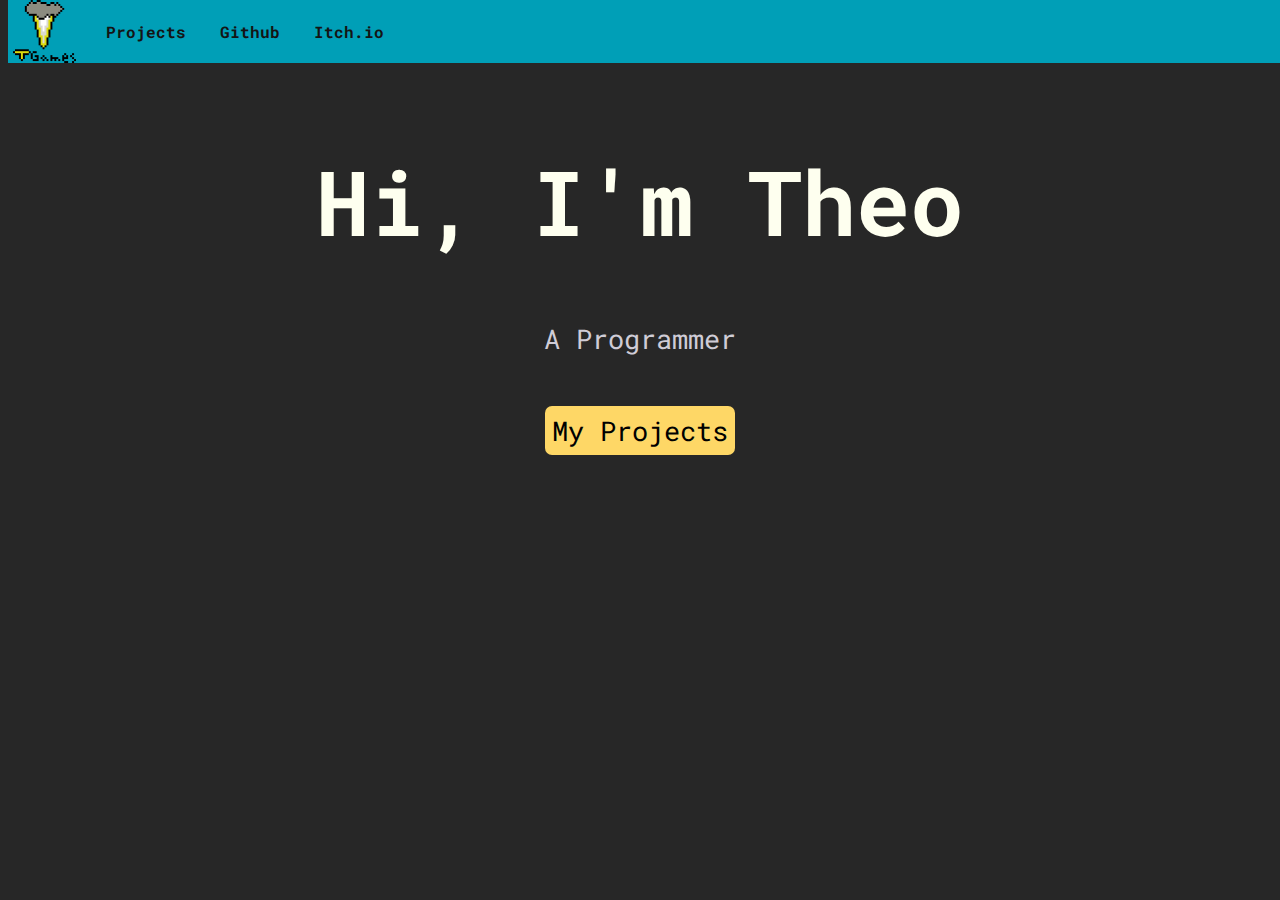
<file: index.html>
<!DOCTYPE html>
<html>
    <head>
        <meta charset="UTF-8">
        <meta name="description" content="Theo's personal website">
        <meta name="author" content="Theo Kozak">
        <title>Tgames19 (Slicetext)</title>
        <link rel="stylesheet" href="style.css">
        <link rel="preconnect" href="https://fonts.googleapis.com">
        <link rel="preconnect" href="https://fonts.gstatic.com" crossorigin>
        <link href="https://fonts.googleapis.com/css2?family=Roboto+Mono:wght@300&display=swap" rel="stylesheet">
        <link rel="icon" type="image/x-icon" href="icon.png">
    </head>
    <body>
        <div id="navbar">
            <nav>
                <a id="logo" href="./index.html" target="_self" rel="noopener noreferrer">
                    <img id="logo" src="icon.png" alt="logo">
                </a>
                <a id="navlink" href="./projects.html" target="_self" rel="noopener noreferrer">Projects</a>
                <a id="navlink" href="https://github.com/slicetext" target="_self" rel="noopener noreferrer">Github</a>
                <a id="navlink" href="https://tgames19.itch.io" target="_self" rel="noopener noreferrer">Itch.io</a>
            </nav>
        </div>
        <div id="center" class="intro">
            <br>
            <h1>Hi, I'm Theo</h1>
            <p>A Programmer</p>
            <a id="button" href="./projects.html">My Projects</a>
        </div>
		<br>
    </body>
</html>
</file>
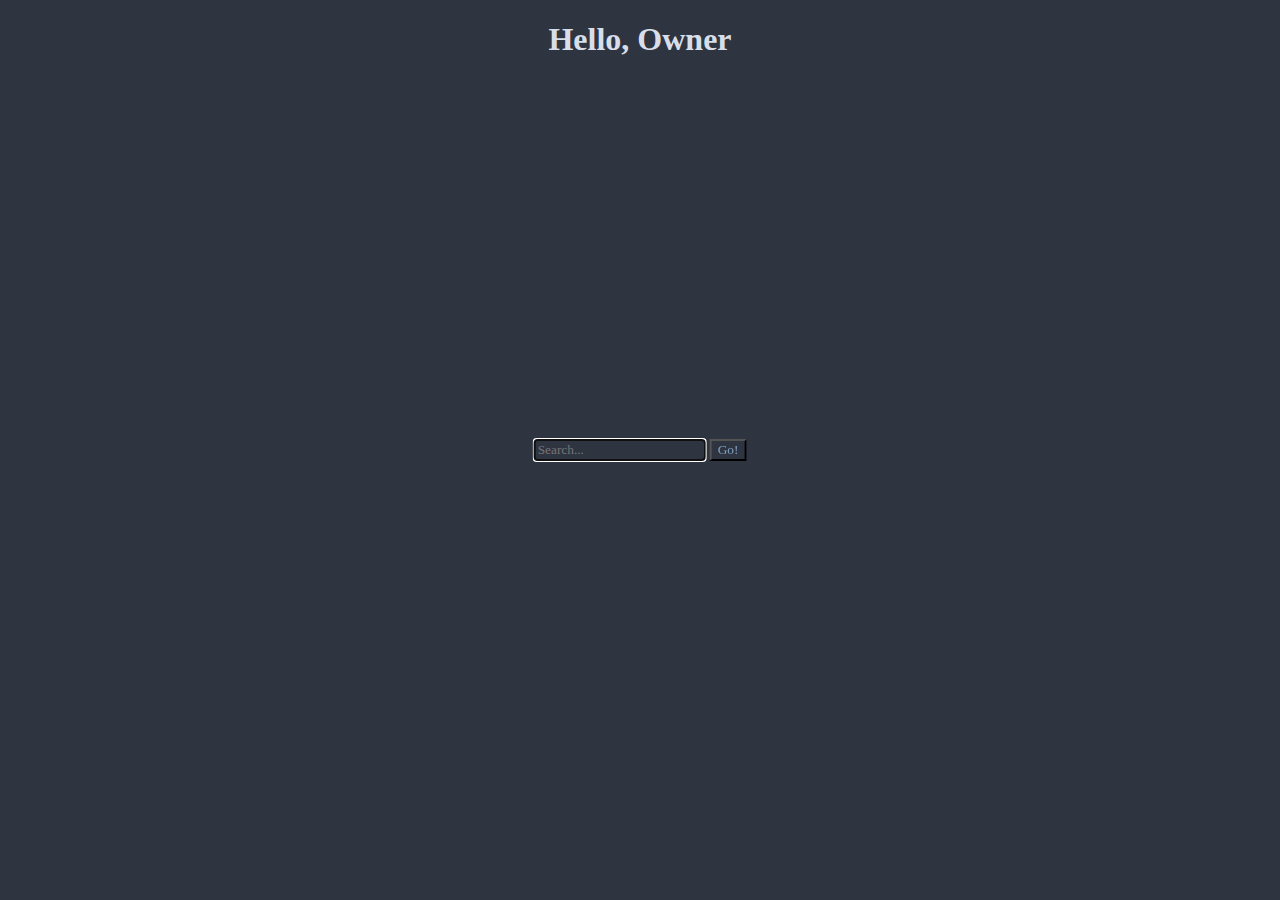
<file: homepage/index.html>
<!DOCTYPE html>
<html>
    <head>
        <title>Home</title>
        <link rel="stylesheet" href="./style.css">
        </style>
    </head>
    <body>
        <div id="tcenter">
            <h1>Hello, Owner</h1>
            <div id="center">
                <form action="https://ecosia.org/search" target="_blank" method="get">
                    <input type="text" id="search" name="q" placeholder="Search...">
                    <input type="submit" value="Go!">
                </form>
            </div>
        </div>
        <script>
            window.onload = function() {
                document.getElementById("search").focus();
            }
        </script>
    </body>
</html>
</file>
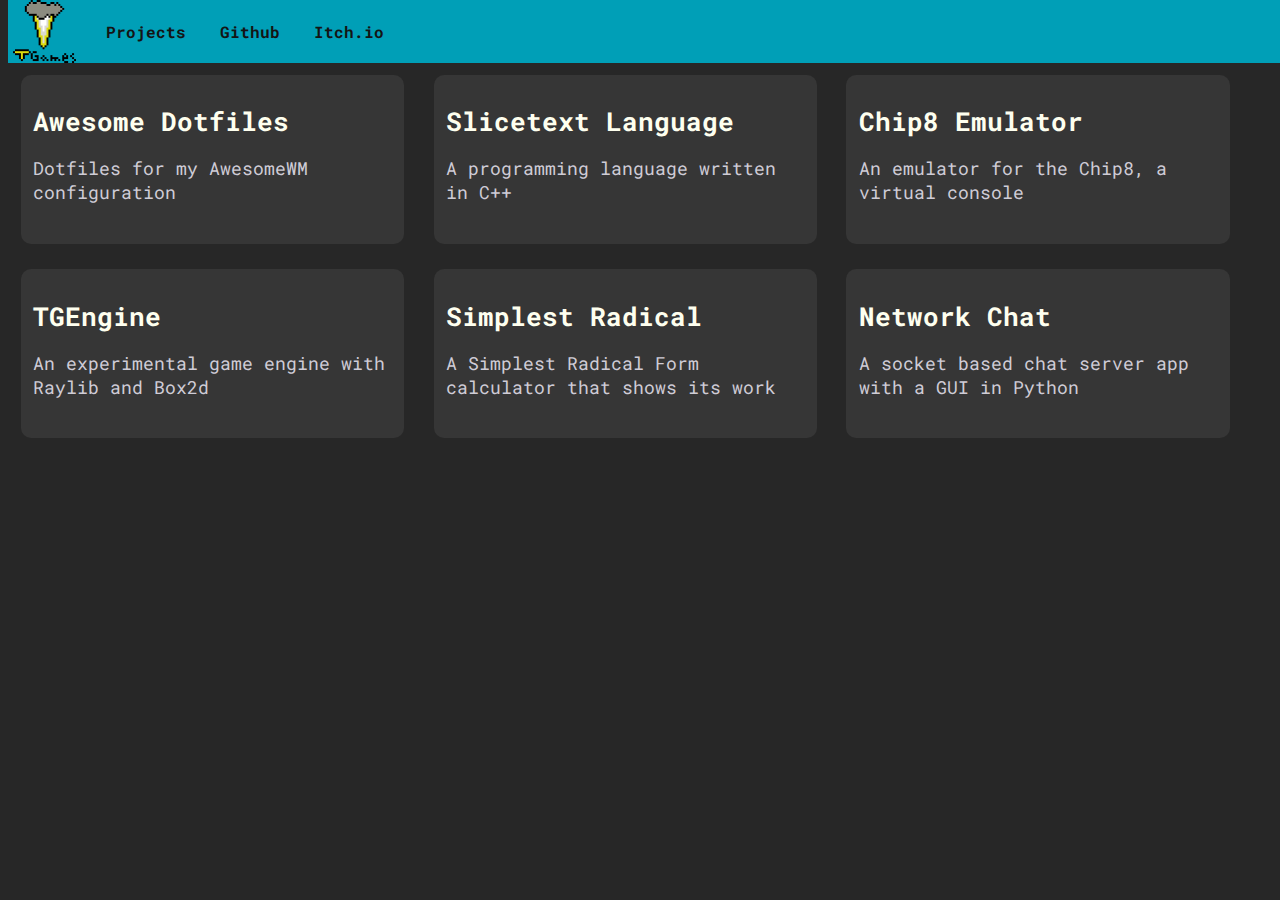
<file: projects.html>
<!DOCTYPE html>
<html>
    <head>
        <title>Tgames19 (Slicetext)</title>
        <link rel="stylesheet" href="style.css">
        <link rel="preconnect" href="https://fonts.googleapis.com">
        <link rel="preconnect" href="https://fonts.gstatic.com" crossorigin>
        <link href="https://fonts.googleapis.com/css2?family=Roboto+Mono:wght@300&display=swap" rel="stylesheet">
        <link rel="icon" type="image/x-icon" href="icon.png">
    </head>
    <body>
        <div id="navbar">
            <nav>
                <a id="logo" href="./index.html" target="_self" rel="noopener noreferrer">
                    <img id="logo" src="icon.png" alt="logo">
                </a>
                <a id="navlink" href="./projects.html" target="_self" rel="noopener noreferrer">Projects</a>
                <a id="navlink" href="https://github.com/slicetext" target="_self" rel="noopener noreferrer">Github</a>
                <a id="navlink" href="https://tgames19.itch.io" target="_self" rel="noopener noreferrer">Itch.io</a>
            </nav>
        </div>
        <br>
        <br>
        <br>
        <div id="project">
            <a href="https://github.com/slicetext/awm_dots" id="proj-title-link">
                <h1 id="proj-title">Awesome Dotfiles</h1>
            </a>
            <p id="proj-desc">Dotfiles for my AwesomeWM configuration</p>
        </div>
        <div id="project">
            <a href="https://github.com/slicetext/slicetext_lang" id="proj-title-link">
                <h1 id="proj-title">Slicetext Language</h1>
            </a>
            <p id="proj-desc">A programming language written in C++</p>
        </div>
        <div id="project">
            <a href="https://github.com/slicetext/chip8" id="proj-title-link">
                <h1 id="proj-title">Chip8 Emulator</h1>
            </a>
            <p id="proj-desc">An emulator for the Chip8, a virtual console</p>
        </div>
        <div id="project">
            <a href="https://github.com/slicetext/TGEngine" id="proj-title-link">
                <h1 id="proj-title">TGEngine</h1>
            </a>
            <p id="proj-desc">An experimental game engine with Raylib and Box2d</p>
        </div>
        <div id="project">
            <a href="https://github.com/slicetext/simplest_radical" id="proj-title-link">
                <h1 id="proj-title">Simplest Radical</h1>
            </a>
            <p id="proj-desc">A Simplest Radical Form calculator that shows its work</p>
        </div>
        <div id="project">
            <a href="https://github.com/slicetext/network_chat" id="proj-title-link">
                <h1 id="proj-title">Network Chat</h1>
            </a>
            <p id="proj-desc">A socket based chat server app with a GUI in Python</p>
        </div>
    </body>
</html>
</file>
<file: style.css>
:root {
    --hl1-normal: #FED766;
    --hl1-light:  #FEE59A;
    --hl2-normal: #009FB7;
    --nav-hl:     #141414;
    --nav-fg:     #ffffff;
    --bg-normal:  #272727;
    --bg-light:   #363636;
    --fg-normal:  #feffef;
    --fg-dark:    #CFCCD6;
    --transparent:#00000000;
}


#center{
    text-align: center;
}
a{
    color: var(--hl1-normal);
    font-family: 'Roboto Mono', monospace;
    text-decoration: none;
    padding-left: 5px;
    padding-right: 5px;
    border-radius: 5px;
}
a:hover{
    background-color: var(--hl1-normal);
    color:black;
}
a:active{
    background-color: var(--hl1-normal);
}
a:visited{
    color: var(--hl1-normal);
}
#navlink{
    color: var(--nav-hl);
    font-family: 'Roboto Mono', monospace;
    font-weight: bold;
    text-decoration: none;
    padding: 15px;
    border-radius: 5px;
    vertical-align:middle;
}
#navlink:hover{
    background-color: var(--nav-hl);
    color: var(--nav-fg);
}
#navlink:active{
    background-color: var(--nav-hl);
    color: var(--nav-fg);
}
#navlink:visited{
    color: var(--nav-hl);
}
#navbar{
    display:inline;
    align-items:center;
    vertical-align:middle;
}
h1{
    color: var(--fg-normal);
    font-family: 'Roboto Mono', monospace;
    font-size: 10vh;
}
.intro{
	font-size: 5vw;
}
h2{
    color: var(--fg-normal);
    font-family: 'Roboto Mono', monospace;
    font-size: 7vh;
}
p{
    color: var(--fg-dark);
    font-family: 'Roboto Mono', monospace;
    font-size: 3vh;
}
#column {
    float: left;
    width: 50%;
    text-align: center;
}
  
  /* Clear floats after the columns */
#row:after {
    content: "";
    display: table;
    clear: both;
}
html{
	background-color: var(--bg-normal);
}
#logo{
    width: 7vh;
    height: 7vh;
    vertical-align:middle;
}
#logo:hover{
    background-color: var(--transparent);
}
#navbar{
    background-color: var(--hl2-normal);
    position: fixed;
    width:100%;
    top: 0px;
}
#project{
    background-color: var(--bg-light);
    border-radius: 10px;
    width: 28vw;
    height: 16vh;
    margin: 1%;
    padding: 1%;
    display: inline-block;
}
#proj-title{
    font-size: 2vw;
}
#proj-title-link{
    text-decoration: none;
    padding-left: 0px;
    padding-right: 0px;
    border-radius: 0px;
}
#proj-title-link:hover{
    background-color: var(--transparent);
    text-decoration: underline;
    text-decoration-color: white;
}
#proj-desc{
    font-size: 2vh;
}
#button{
    color: black;
    background-color: var(--hl1-normal);
    text-decoration: none;
    padding: 7px;
    border-radius: 7px;
    font-size: 3vh;
}
#button:hover{
    background-color: var(--hl1-light);
    color:black;
}
</file>
<file: homepage/style.css>
*{
    background-color: #2e3440;
    font-family: MapleMono;
}
h2{
    color: #d8dee9
}
h1{
    color: #d8dee9
}
#center{
    position:absolute;
    left: 50%;
    top: 50%;
    transform: translate(-50%,-50%);
}
input{
    color: #81a1c1;
}
#tcenter{
    text-align: center;
}
</file>
